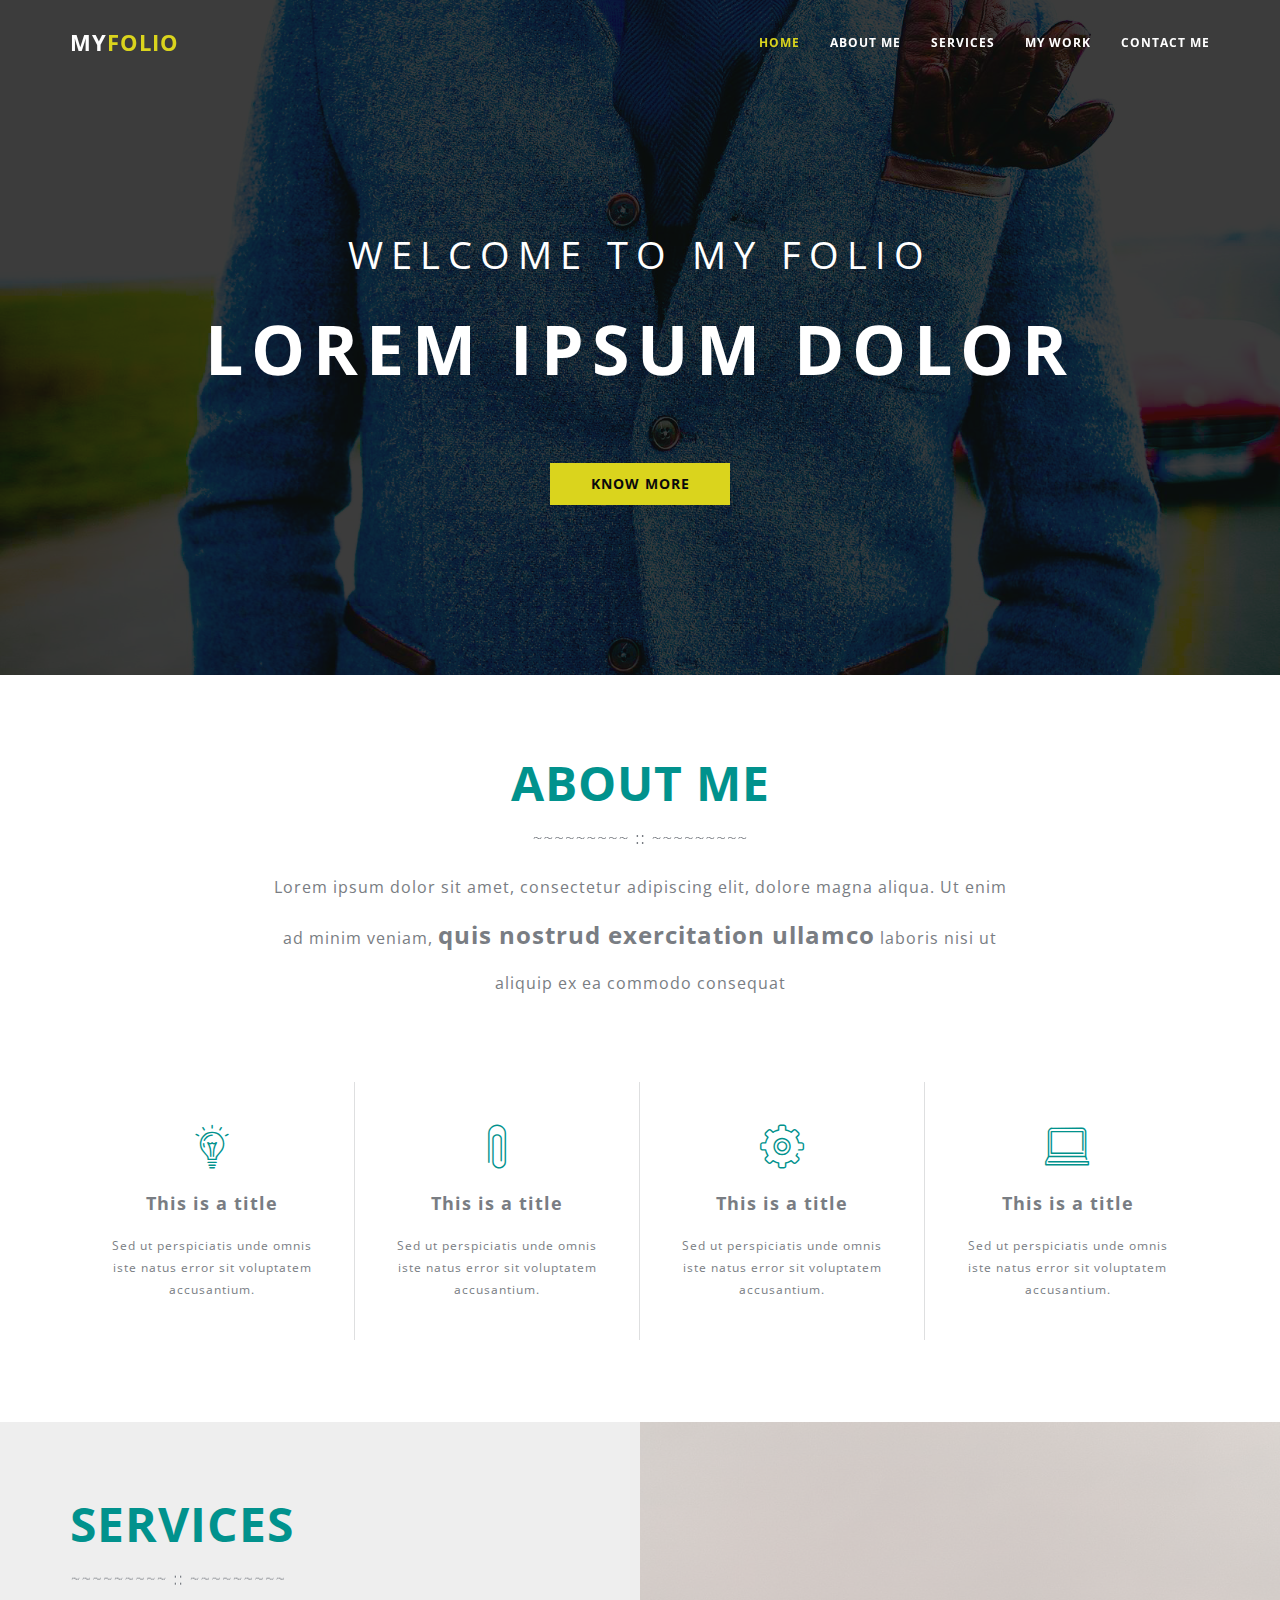
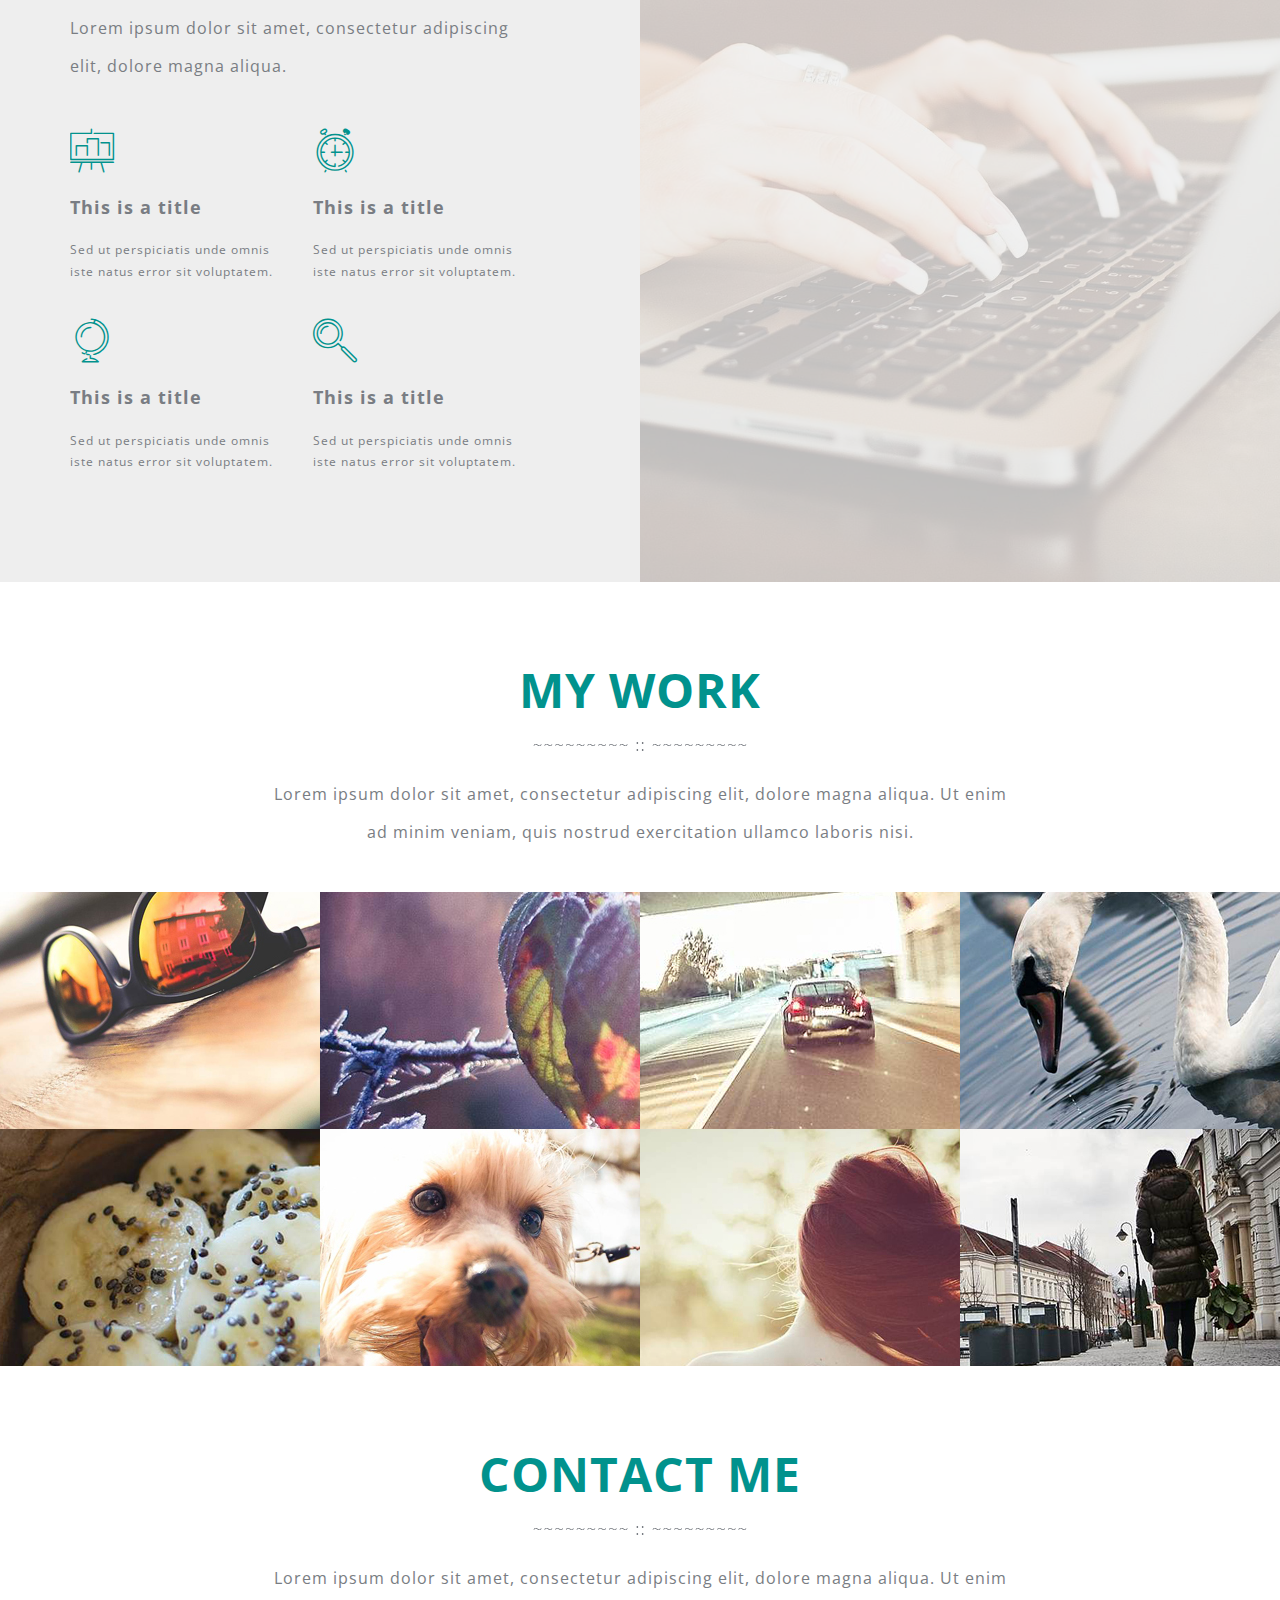
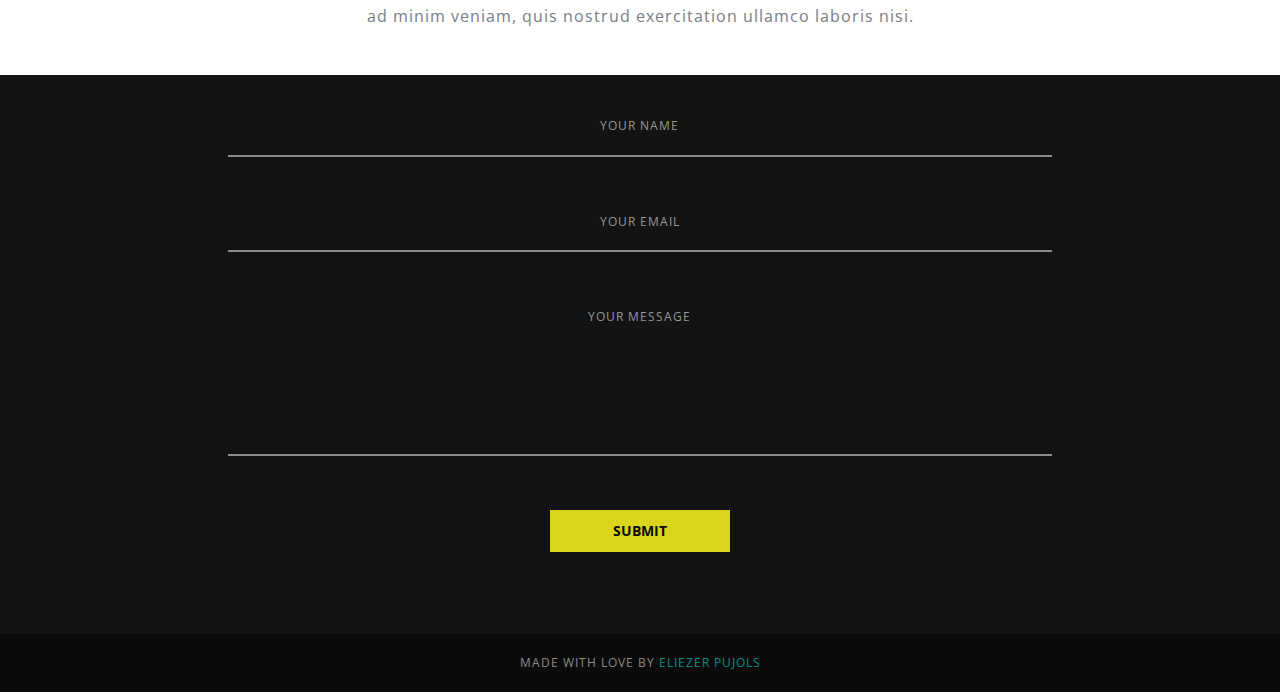
<file: index.html>
<!DOCTYPE html>
<html lang="en">
<head>
   <meta charset="utf-8">
   <meta http-equiv="X-UA-Compatible" content="IE=edge">
   <meta name="viewport" content="width=device-width, initial-scale=1">
   <meta name="description" content="">
   <meta name="author" content="">

   <title>My Folio - One Page</title>

   <!-- Bootstrap CSS -->
   <link href="css/bootstrap.min.css" rel="stylesheet">

   <!-- Fonts -->
   <link href="https://fonts.googleapis.com/css?family=Open+Sans:400,700" rel="stylesheet">
   <link href="icons/flaticon.css" rel="stylesheet">

   <!-- Custom CSS -->
   <link href="css/myfolio.css" rel="stylesheet">
</head>
<body id="home">
   <!-- Navigation -->
   <nav class="navbar navbar-default navbar-fixed-top">
      <div class="container">
         <div class="navbar-header">
            <button class="navbar-toggle collapsed" data-toggle="collapse" data-target="#navbar-collapse-1" aria-expanded="false">
               <span class="icon-bar"></span>
               <span class="icon-bar"></span>
               <span class="icon-bar"></span>
            </button>
            <a href="#home" class="navbar-brand page-scroll">
               My<span class="text-accent">Folio</span>
            </a>
         </div>
         <div class="collapse navbar-collapse" id="navbar-collapse-1">
            <ul class="nav navbar-nav navbar-right">
               <li>
                  <a href="#home" class="page-scroll">Home</a>
               </li>
               <li>
                  <a href="#about" class="page-scroll">About Me</a>
               </li>
               <li>
                  <a href="#services" class="page-scroll">Services</a>
               </li>
               <li>
                  <a href="#work" class="page-scroll">My Work</a>
               </li>
               <li>
                  <a href="#contact" class="page-scroll">Contact Me</a>
               </li>
            </ul>
         </div>
      </div><!-- ./container -->
   </nav>
   <!-- Pre-loader -->
   <div id="pre-loader"></div>
   
   <!-- Intro -->
   <header>
      <div class="intro-inner">
         <div class="container">
            <div class="row text-center">
               <div class="col-md-12">
                  <div class="intro-lead-in">Welcome to My Folio</div>
                  <div class="intro-heading">Lorem Ipsum Dolor</div>
               </div>
            </div>
            <div class="row text-center">
               <div class="col-md-12">
                  <a href="#" class="btn btn-default btn-xl">Know more</a>
               </div>
            </div>
         </div>
      </div>
   </header>
   
   <!-- About -->
   <section id="about">
      <div class="container">
         <div class="row text-center">
            <div class="col-md-8 col-md-offset-2">
               <div class="section-heading">
                  <div class="section-title">About Me</div>
                  <hr>
                  <p class="lead">Lorem ipsum dolor sit amet, consectetur adipiscing elit, dolore magna aliqua. Ut enim ad minim veniam, <strong>quis nostrud exercitation ullamco</strong> laboris nisi ut aliquip ex ea commodo consequat</p>
               </div>
            </div>
         </div>
         <div class="row text-center">
            <div class="col-md-12">
               <div class="section-content">
                  <ul class="features-list">
                     <li>
                        <div class="feature-box">
                           <i class="flaticon-light102 text-primary"></i>
                           <h4>This is a title</h4>
                           <p>Sed ut perspiciatis unde omnis iste natus error sit voluptatem accusantium.</p>
                        </div>
                     </li>
                     <li>
                        <div class="feature-box">
                           <i class="flaticon-paperclip1 text-primary"></i>
                           <h4>This is a title</h4>
                           <p>Sed ut perspiciatis unde omnis iste natus error sit voluptatem accusantium.</p>
                        </div>
                     </li>
                     <li>
                        <div class="feature-box">
                           <i class="flaticon-nut1 text-primary"></i>
                           <h4>This is a title</h4>
                           <p>Sed ut perspiciatis unde omnis iste natus error sit voluptatem accusantium.</p>
                        </div>
                     </li>
                     <li>
                        <div class="feature-box">
                           <i class="flaticon-computer203 text-primary"></i>
                           <h4>This is a title</h4>
                           <p>Sed ut perspiciatis unde omnis iste natus error sit voluptatem accusantium.</p>
                        </div>
                     </li>
                  </ul>
               </div>
            </div>
         </div>
      </div>
   </section>
   
   <!-- Services -->
   <section id="services">
      <div class="no-padding two-col">
         <div class="wrapper">
            <div class="left"></div>
            <div class="right hidden-col">
               <div class="img-col" style="background-image: url('img/services.jpg')"></div>
            </div>
         </div>
         <div class="container content-col">
            <div class="row">
               <div class="col-sm-5">
                  <div class="section-heading">
                     <div class="section-title">Services</div>
                     <hr>
                     <p class="lead">Lorem ipsum dolor sit amet, consectetur adipiscing elit, dolore magna aliqua.</p>
                  </div>
               </div>
            </div>
            <div class="row">
               <div class="col-sm-5">
                  <div class="section-content">
                     <ul class="services-list">
                        <li>
                           <div class="service-box">
                              <i class="flaticon-board2 text-primary"></i>
                              <h4>This is a title</h4>
                              <p>Sed ut perspiciatis unde omnis iste natus error sit voluptatem.</p>
                           </div>
                        </li>
                        <li>
                           <div class="service-box">
                              <i class="flaticon-circular-clock1 text-primary"></i>
                              <h4>This is a title</h4>
                              <p>Sed ut perspiciatis unde omnis iste natus error sit voluptatem.</p>
                           </div>
                        </li>
                        <li>
                           <div class="service-box">
                              <i class="flaticon-geography6 text-primary"></i>
                              <h4>This is a title</h4>
                              <p>Sed ut perspiciatis unde omnis iste natus error sit voluptatem.</p>
                           </div>
                        </li>
                        <li>
                           <div class="service-box">
                              <i class="flaticon-magnifier58 text-primary"></i>
                              <h4>This is a title</h4>
                              <p>Sed ut perspiciatis unde omnis iste natus error sit voluptatem.</p>
                           </div>
                        </li>
                     </ul>
                  </div>
               </div>
            </div>
         </div>
      </div>
   </section>
   
   <!-- My Work -->
   <section id="work">
      <div class="container">
         <div class="row text-center">
            <div class="col-md-8 col-md-offset-2">
               <div class="section-heading">
                  <div class="section-title">My Work</div>
                  <hr>
                  <p class="lead">Lorem ipsum dolor sit amet, consectetur adipiscing elit, dolore magna aliqua. Ut enim ad minim veniam, quis nostrud exercitation ullamco laboris nisi.</p>
               </div>
            </div>
         </div>
      </div>
      <div class="container-fluid">
         <div class="row no-gutter text-center">
            <div class="col-md-3 col-sm-6">
               <div class="porfolio-box">
                  <img src="img/porfolio/porfolio-1.jpg" class="img-responsive" alt="Porfolio Image">
                  <div class="porfolio-box-content">
                     <h4>This is a title</h4>
                     <p>Lorem ipsum dolor sit amet, consectetur adipiscing elit, dolore magna aliqua. Ut enim ad minim veniam, quis nostrud exercitation ullamco laboris nisi</p>
                  </div>
               </div>
            </div>
            <div class="col-md-3 col-sm-6">
               <div class="porfolio-box">
                  <img src="img/porfolio/porfolio-2.jpg" class="img-responsive" alt="Porfolio Image">
                  <div class="porfolio-box-content">
                     <h4>This is a title</h4>
                     <p>Lorem ipsum dolor sit amet, consectetur adipiscing elit, dolore magna aliqua. Ut enim ad minim veniam, quis nostrud exercitation ullamco laboris nisi</p>
                  </div>
               </div>
            </div>
            <div class="col-md-3 col-sm-6">
               <div class="porfolio-box">
                  <img src="img/porfolio/porfolio-3.jpg" class="img-responsive" alt="Porfolio Image">
                  <div class="porfolio-box-content">
                     <h4>This is a title</h4>
                     <p>Lorem ipsum dolor sit amet, consectetur adipiscing elit, dolore magna aliqua. Ut enim ad minim veniam, quis nostrud exercitation ullamco laboris nisi</p>
                  </div>
               </div>
            </div>
            <div class="col-md-3 col-sm-6">
               <div class="porfolio-box">
                  <img src="img/porfolio/porfolio-4.jpg" class="img-responsive" alt="Porfolio Image">
                  <div class="porfolio-box-content">
                     <h4>This is a title</h4>
                     <p>Lorem ipsum dolor sit amet, consectetur adipiscing elit, dolore magna aliqua. Ut enim ad minim veniam, quis nostrud exercitation ullamco laboris nisi</p>
                  </div>
               </div>
            </div>
            <div class="col-md-3 col-sm-6">
               <div class="porfolio-box">
                  <img src="img/porfolio/porfolio-5.jpg" class="img-responsive" alt="Porfolio Image">
                  <div class="porfolio-box-content">
                     <h4>This is a title</h4>
                     <p>Lorem ipsum dolor sit amet, consectetur adipiscing elit, dolore magna aliqua. Ut enim ad minim veniam, quis nostrud exercitation ullamco laboris nisi</p>
                  </div>
               </div>
            </div>
            <div class="col-md-3 col-sm-6">
               <div class="porfolio-box">
                  <img src="img/porfolio/porfolio-6.jpg" class="img-responsive" alt="Porfolio Image">
                  <div class="porfolio-box-content">
                     <h4>This is a title</h4>
                     <p>Lorem ipsum dolor sit amet, consectetur adipiscing elit, dolore magna aliqua. Ut enim ad minim veniam, quis nostrud exercitation ullamco laboris nisi</p>
                  </div>
               </div>
            </div>
            <div class="col-md-3 col-sm-6">
               <div class="porfolio-box">
                  <img src="img/porfolio/porfolio-7.jpg" class="img-responsive" alt="Porfolio Image">
                  <div class="porfolio-box-content">
                     <h4>This is a title</h4>
                     <p>Lorem ipsum dolor sit amet, consectetur adipiscing elit, dolore magna aliqua. Ut enim ad minim veniam, quis nostrud exercitation ullamco laboris nisi</p>
                  </div>
               </div>
            </div>
            <div class="col-md-3 col-sm-6">
               <div class="porfolio-box">
                  <img src="img/porfolio/porfolio-8.jpg" class="img-responsive" alt="Porfolio Image">
                  <div class="porfolio-box-content">
                     <h4>This is a title</h4>
                     <p>Lorem ipsum dolor sit amet, consectetur adipiscing elit, dolore magna aliqua. Ut enim ad minim veniam, quis nostrud exercitation ullamco laboris nisi</p>
                  </div>
               </div>
            </div>
         </div>
      </div>
   </section>
   
   <!-- Contact -->
   <section id="contact">
      <div class="container">
         <div class="row text-center">
            <div class="col-md-8 col-md-offset-2">
               <div class="section-heading">
                  <div class="section-title">Contact Me</div>
                  <hr>
                  <p class="lead">Lorem ipsum dolor sit amet, consectetur adipiscing elit, dolore magna aliqua. Ut enim ad minim veniam, quis nostrud exercitation ullamco laboris nisi.</p>
               </div>
            </div>
         </div>
      </div>
      <div class="container-fluid">
         <div class="row text-center inner">
            <div class="col-md-8 col-md-offset-2">
               <div class="section-content">
                  <form action="#">
                     <div class="form-group">
                        <input type="text" class="form-control" placeholder="Your Name">
                     </div>
                     <div class="form-group">
                        <input type="text" class="form-control" placeholder="Your Email">
                     </div>
                     <div class="form-group">
                        <textarea class="form-control" rows="6" placeholder="Your Message"></textarea>
                     </div>
                     <button type="submit" class="btn btn-default btn-xl">Submit</button>
                  </form>
               </div>
            </div>
         </div>
      </div>
   </section>
   
   <!-- Footer -->
   <footer>
      <div class="container">
         <div class="row text-center">
            <div class="col-md-12">
               <span class="copy">Made with Love by <a href="https://github.com/eliezerpujols" target="_blank">Eliezer Pujols</a></span>
            </div>
         </div>
      </div>
   </footer>
   
   <!-- JQuery -->
   <script src="js/jquery.min.js"></script>

   <!-- Bootstrap JS -->
   <script src="js/bootstrap.min.js"></script>

   <!-- Plugin JS -->
   <script src="js/jquery.easing.min.js"></script>

   <!-- Custom JS -->
   <script src="js/myfolio.js"></script>
</body>
</html>
</file>
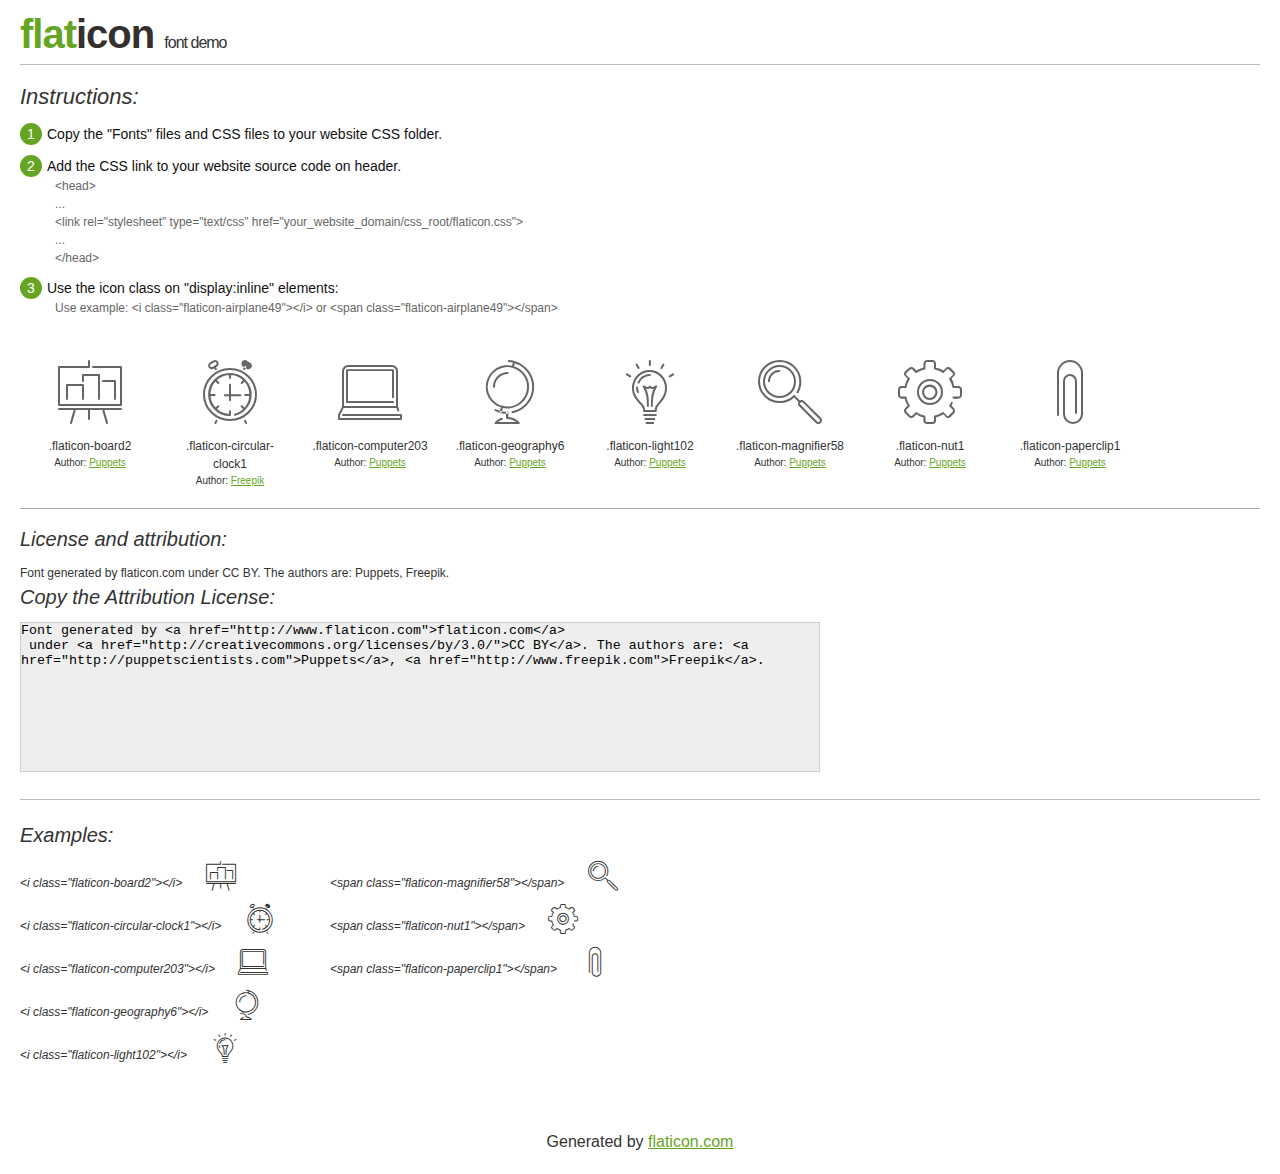
<file: icons/flaticon.html>
<!DOCTYPE html>
<html>

<head>
    <title>Flaticon WebFont</title>
    <link rel="stylesheet" type="text/css" href="flaticon.css">
    <meta charset="UTF-8">
    <style>
    body {
        font-family: sans-serif;
        line-height: 1.5;
        font-size: 16px;
        padding: 20px;
        color:#333;
    }
    * {
        -moz-box-sizing: border-box;
        -webkit-box-sizing: border-box;
        box-sizing: border-box;
        margin: 0;
        padding: 0;
    }
    [class^="flaticon-"]:before, [class*=" flaticon-"]:before, [class^="flaticon-"]:after, [class*=" flaticon-"]:after {
        font-family: Flaticon;
        font-size: 30px;
        font-style: normal;
        margin-left: 20px;
        color: #333;
    }
    .image p {
		font-size: 12px;
		margin: 0px;
		clear: none;
		width: 300px;
		line-height: 40px;
	}
    .text {
        float: left;
        font-size:14px;
        margin-top: 15px;
    }
    .text ul {
        margin-left:0px;
        color:#111;
        margin-bottom:20px;
    }
    .text .ex {
        font-size:12px;
        color:#666;
        margin-left:35px;
        display:block;
    }
    .text ul li {
        margin-top:10px;
        list-style:none;
    }
    .num {
        background:#66A523;
        color:#fff;
        border-radius:20px;
        padding:1px;
        display:inline-block;
        width:22px;
        height:22px;
        text-align:center;
        margin-right: 5px;
    }
    .text ul strong {
        font-weight:normal;
        color:#000;
    }
    .image {
        width: 280px;
        float: left;
        margin-bottom: 15px;
        margin-right: 30px;
    }
    #glyphs {
        clear: both;
    }
    .image p:nth-child(even) i {
        clear: none;
    }
    .glyph {
        display: inline-block;
        width: 120px;
        margin: 10px;
        text-align: center;
        vertical-align: top;
        background: #FFF;
    }
    .glyph .glyph-icon {
        padding: 10px;
        display: block;
        font-family:"Flaticon";
        font-size: 64px;
        line-height: 1;
    }
    .glyph .glyph-icon:before {
        font-size: 64px;
        color: #666;
        margin-left: 0;
    }
    .class-name {
        font-size: 12px;
    }
    .author-name {
		font-size: 10px;
	}
	a{
		color: #66A523;
	}
    .instructions {
        font-style:italic;
        font-size:22px;
        margin-bottom:10px;
    }
    .iconsuse {
        font-size:22px;
        font-style:italic;
        padding-top:20px;
        margin-top:20px;
        border-top:1px solid #bbb;
    }
    .usetitle {
        margin-bottom: 10px;
        font-size: 20px;
        font-style: italic;
    }
    .class-name:last-child {
        font-size: 10px;
        color:#888;
    }
    .class-name:last-child a {
        font-size: 10px;
        color:#555;
    }
    .class-name:last-child a:hover {
        color:#66A523;
    }
    .glyph > input {
        display: block;
        width: 100px;
        margin: 5px auto;
        text-align: center;
        font-size: 12px;
        cursor: text;
    }
    .glyph > input.icon-input {
        font-family:"Flaticon";
        font-size: 16px;
        margin-bottom: 10px;
    }
    h1.logo {
        font-size: 40px;
        letter-spacing: -1px;
        margin-top: -16px;
        text-transform: lowercase;
        border-bottom:1px solid #bbb;
    }
    h1.logo strong {
        font-size: 16px;
        font-family:sans-serif;
        font-weight:normal;
        color:#333;
    }
    h1.logo a {
        color:#34302d;
        text-decoration: none;
    }
    h1.logo a span {
        color:#66A523;
    }
    #footer {
        padding-top:40px;
        clear:both;
        text-align:center;
    }
    #footer a {
        color:#66A523;
    }
    textarea {
		margin: 0px;
		width: 800px;
		height: 150px;
		border: 1px solid #CCC;
		resize: none;
		background: #EEE;
    }
    .author-link, .attrDiv a{
    	font-size: 12px;
    	color: #333;
    	text-decoration: none;
    }
    .external {
    	display: block;
    }
    .attrDiv {
		font-size: 12px;
	}
    .attribution {
        border-top: 1px solid #AAA;
        margin: 10px 0;
        padding-top: 15px;
    }
    </style>
</head>

<body>
    <header>
        <h1 class="logo">
            <a href="http://www.flaticon.com">
                <span>FLAT</span>ICON</a>
            <strong>Font Demo</strong>
        </h1>
    </header>

    <section class="demo">
        <div class="text">

            <div class="instructions">Instructions:</div>

            <ul>
                <li>
                    <p>
                        <span class="num">1</span>Copy the "Fonts" files and CSS files to your website CSS folder.
                </li>
                <li>
                    <p>
                        <span class="num">2</span>Add the CSS link to your website source code on header.
                        <br />
                        <span class="ex">&lt;head&gt;
                            <br/>...
                            <br/>&lt;link rel="stylesheet" type="text/css" href="your_website_domain/css_root/flaticon.css"&gt;
                            <br/>...
                            <br/>&lt;/head&gt;</span>
                </li>

                <li>
                    <p>
                        <span class="num">3</span>Use the icon class on "display:inline" elements:
                        <br />
                        <span class="ex">Use example: &lt;i class=&quot;flaticon-airplane49&quot;&gt;&lt;/i&gt; or &lt;span class=&quot;flaticon-airplane49&quot;&gt;&lt;/span&gt;</span>
                </li>
            </ul>
        </div>

    </section>

    <section id="glyphs"><div class="glyph">
		<div class="glyph-icon flaticon-board2"></div>
		<div class="class-name">.flaticon-board2</div><div class="author-name">Author: <a href="http://www.flaticon.com/free-icon/projection-screen-with-bar-chart_68762">Puppets</a></div></div><div class="glyph">
		<div class="glyph-icon flaticon-circular-clock1"></div>
		<div class="class-name">.flaticon-circular-clock1</div><div class="author-name">Author: <a href="http://www.flaticon.com/free-icon/reload-browser_74599">Freepik</a></div></div><div class="glyph">
		<div class="glyph-icon flaticon-computer203"></div>
		<div class="class-name">.flaticon-computer203</div><div class="author-name">Author: <a href="http://www.flaticon.com/free-icon/laptop_68704">Puppets</a></div></div><div class="glyph">
		<div class="glyph-icon flaticon-geography6"></div>
		<div class="class-name">.flaticon-geography6</div><div class="author-name">Author: <a href="http://www.flaticon.com/free-icon/globe_68731">Puppets</a></div></div><div class="glyph">
		<div class="glyph-icon flaticon-light102"></div>
		<div class="class-name">.flaticon-light102</div><div class="author-name">Author: <a href="http://www.flaticon.com/free-icon/light-bulb_68587">Puppets</a></div></div><div class="glyph">
		<div class="glyph-icon flaticon-magnifier58"></div>
		<div class="class-name">.flaticon-magnifier58</div><div class="author-name">Author: <a href="http://www.flaticon.com/free-icon/searching-tool_68607">Puppets</a></div></div><div class="glyph">
		<div class="glyph-icon flaticon-nut1"></div>
		<div class="class-name">.flaticon-nut1</div><div class="author-name">Author: <a href="http://www.flaticon.com/free-icon/tool_68723">Puppets</a></div></div><div class="glyph">
		<div class="glyph-icon flaticon-paperclip1"></div>
		<div class="class-name">.flaticon-paperclip1</div><div class="author-name">Author: <a href="http://www.flaticon.com/free-icon/attach_68651">Puppets</a></div></div></section>

<section class="attribution">

	<div class="usetitle">License and attribution:</div><div class="attrDiv">Font generated by <a href="http://www.flaticon.com">flaticon.com</a>
 under <a href="http://creativecommons.org/licenses/by/3.0/">CC BY</a>. The authors are: <a href="http://puppetscientists.com">Puppets</a>, <a href="http://www.freepik.com">Freepik</a>.</div><div class="usetitle">Copy the Attribution License:</div>

<textarea onclick="this.focus();this.select();">Font generated by &lt;a href=&quot;http://www.flaticon.com&quot;&gt;flaticon.com&lt;/a&gt;
 under &lt;a href=&quot;http://creativecommons.org/licenses/by/3.0/&quot;&gt;CC BY&lt;/a&gt;. The authors are: &lt;a href=&quot;http://puppetscientists.com&quot;&gt;Puppets&lt;/a&gt;, &lt;a href=&quot;http://www.freepik.com&quot;&gt;Freepik&lt;/a&gt;.</textarea>

</section>

<section class="iconsuse">
    	<div class="usetitle">Examples:</div>
		<div class="image"><p>&lt;i class=&quot;flaticon-board2&quot;&gt;&lt;/i&gt; <i class="flaticon-board2"></i></p><p>&lt;i class=&quot;flaticon-circular-clock1&quot;&gt;&lt;/i&gt; <i class="flaticon-circular-clock1"></i></p><p>&lt;i class=&quot;flaticon-computer203&quot;&gt;&lt;/i&gt; <i class="flaticon-computer203"></i></p><p>&lt;i class=&quot;flaticon-geography6&quot;&gt;&lt;/i&gt; <i class="flaticon-geography6"></i></p><p>&lt;i class=&quot;flaticon-light102&quot;&gt;&lt;/i&gt; <i class="flaticon-light102"></i></p></div><div class="image"><p>&lt;span class=&quot;flaticon-magnifier58&quot;&gt;&lt;/span&gt; <span class="flaticon-magnifier58"></span></p><p>&lt;span class=&quot;flaticon-nut1&quot;&gt;&lt;/span&gt; <span class="flaticon-nut1"></span></p><p>&lt;span class=&quot;flaticon-paperclip1&quot;&gt;&lt;/span&gt; <span class="flaticon-paperclip1"></span></p></div>
</section>
<div id="footer">
    <div>Generated by <a href="http://www.flaticon.com">flaticon.com</a>
    </div>
</div>
	</body>
</html>
</file>
<file: icons/flaticon.css>
@font-face {
	font-family: "Flaticon";
	src: url("flaticon.eot");
	src: url("flaticon.eot#iefix") format("embedded-opentype"),
	url("flaticon.woff") format("woff"),
	url("flaticon.ttf") format("truetype"),
	url("flaticon.svg") format("svg");
	font-weight: normal;
	font-style: normal;
}
[class^="flaticon-"]:before, [class*=" flaticon-"]:before,
[class^="flaticon-"]:after, [class*=" flaticon-"]:after {
	font-family: Flaticon;
	font-size: 44px;
	font-style: normal;
	line-height: normal;
	margin-left: 0;
}
.flaticon-board2:before {
	content: "\e000";
}
.flaticon-circular-clock1:before {
	content: "\e001";
}
.flaticon-computer203:before {
	content: "\e002";
}
.flaticon-geography6:before {
	content: "\e003";
}
.flaticon-light102:before {
	content: "\e004";
}
.flaticon-magnifier58:before {
	content: "\e005";
}
.flaticon-nut1:before {
	content: "\e006";
}
.flaticon-paperclip1:before {
	content: "\e007";
}
</file>
<file: css/myfolio.css>
/* ------------------------------

   Global Components
 
--------------------------------- */
html,
body {
  height: 100%;
  width: 100%;
}

body {
  color: #797d83;
  font: 12px/1.8 "open sans", sans-serif;
  letter-spacing: 1px;
}

a {
  color: #01928d;
  -webkit-transition: all .3s;
  -moz-transition: all .3s;
  transition: all .3s;
}
a:focus, a:hover {
  color: #01aba5;
}

hr {
  background-image: url("../img/line-style.png");
  background-position: center center;
  background-repeat: no-repeat;
  border-style: none;
  margin: 0;
  padding: 12px 0 46px;
}

h1,
h2,
h3,
h4,
h5,
h6 {
  font-weight: 700;
  line-height: inherit;
  margin: 16px 0;
}

p {
  margin-bottom: 22px;
}

.lead {
  font-size: 14px;
  font-weight: inherit;
  line-height: 2.4;
  margin-bottom: 22px;
}
@media (min-width: 768px) {
  .lead {
    font-size: 16px;
  }
}

strong {
  font-size: 24px;
  font-weight: 700;
}

.no-padding {
  padding: 0;
}

/* ------------------------------

   Pre-loader
 
--------------------------------- */
#pre-loader {
  background: url("../img/pre-loader.gif"), white;
  background-position: center center;
  background-repeat: no-repeat;
  height: 100%;
  left: 0;
  position: fixed;
  top: 0;
  width: 100%;
  z-index: 99999999;
}

/* ------------------------------

   Navigation 
 
--------------------------------- */
.navbar-default {
  background-color: #01928d;
  border-style: none;
  -webkit-transition: all .3s;
  -moz-transition: all .3s;
  transition: all .3s;
}
.navbar-default .navbar-header .navbar-brand {
  color: white;
  font-weight: 700;
  text-transform: uppercase;
}
.navbar-default .navbar-header .navbar-toggle {
  border-style: none;
}
.navbar-default .navbar-header .navbar-toggle .icon-bar {
  background-color: white;
  -webkit-transition: all .3s;
  -moz-transition: all .3s;
  transition: all .3s;
}
.navbar-default .navbar-header .navbar-toggle:focus, .navbar-default .navbar-header .navbar-toggle:hover {
  background-color: transparent;
}
.navbar-default .navbar-header .navbar-toggle:focus .icon-bar, .navbar-default .navbar-header .navbar-toggle:hover .icon-bar {
  background-color: #dad41d;
}
.navbar-default .navbar-collapse {
  border-style: none;
}
.navbar-default .nav > li > a {
  color: white;
  font-weight: 700;
  text-transform: uppercase;
}
.navbar-default .nav > li > a:focus, .navbar-default .nav > li > a:hover {
  color: #dad41d;
}
.navbar-default .nav > li.active > a, .navbar-default .nav > li.active > a:focus, .navbar-default .nav > li.active > a:hover {
  background-color: transparent;
  color: #dad41d;
}
@media (min-width: 768px) and (min-height: 590px) {
  .navbar-default {
    background-color: transparent;
    padding: 18px 0;
  }
  .navbar-default .navbar-header .navbar-brand {
    font-size: 22px;
    padding: 14px 15px 16px;
  }
  .navbar-default.affix {
    background-color: #01928d;
    padding: 0;
  }
  .navbar-default.affix .navbar-header .navbar-brand {
    font-size: 18px;
    padding: 15px 15px;
  }
}

/* ------------------------------

   Intro 
 
--------------------------------- */
header {
  background-image: url("../img/header.jpg");
  background-position: center center;
  background-repeat: no-repeat;
  background-size: cover;
}
header .intro-inner {
  background-color: rgba(11, 11, 11, 0.8);
  padding: 120px 0;
}
header .intro-heading,
header .intro-lead-in {
  color: white;
  letter-spacing: 8px;
  text-transform: uppercase;
}
header .intro-heading {
  font-size: 44px;
  font-weight: 700;
  margin-bottom: 52px;
}
header .intro-lead-in {
  font-size: 28px;
}
@media (min-width: 768px) and (min-height: 590px) {
  header .intro-inner {
    padding: 220px 0 170px;
  }
  header .intro-heading {
    font-size: 68px;
  }
  header .intro-lead-in {
    font-size: 38px;
  }
}

/* ------------------------------

   Sections Styles
 
--------------------------------- */
.section-heading {
  padding: 82px 0 40px;
}
.section-heading .section-title {
  color: #01928d;
  font-size: 38px;
  font-weight: 700;
  line-height: 1.1;
  text-transform: uppercase;
}
@media (min-width: 768px) {
  .section-heading .section-title {
    font-size: 48px;
  }
}
.section-heading p {
  margin-bottom: 0;
}

.section-content {
  padding: 40px 0 82px;
}

/* ------------------------------

   About Section
 
--------------------------------- */
.features-list {
  list-style: none;
  margin: 0;
  padding: 0;
  overflow: hidden;
}
.features-list li {
  float: left;
  margin-bottom: 34px;
  width: 100%;
}
@media (min-width: 768px) {
  .features-list li {
    border-right: 1px solid #dedfe0;
    margin-bottom: 0;
    width: 50%;
  }
  .features-list li:nth-child(2n) {
    border-style: none;
  }
}
@media (min-width: 990px) {
  .features-list li {
    width: 25%;
  }
  .features-list li:nth-child(2n) {
    border-right: 1px solid #dedfe0;
  }
  .features-list li:last-of-type {
    border-style: none;
  }
}

@media (min-width: 768px) {
  .feature-box {
    padding: 40px;
  }
}
.feature-box p {
  margin-bottom: 0;
}

/* ------------------------------

   Services Section
 
--------------------------------- */
#services {
  background-color: #eeeeee;
}
@media (max-width: 767px) {
  #services {
    text-align: center;
  }
}
@media (min-width: 768px) {
  #services .section-heading {
    padding: 0 0 40px;
  }
  #services .section-content {
    padding: 0;
  }
  #services hr {
    background-position: center left;
  }
}
#services .two-col .content-col {
  margin-bottom: 84px;
}
#services .two-col:last-of-type .content-col {
  margin-bottom: 0;
}
#services .two-col .left.hidden-col,
#services .two-col .right.hidden-col {
  display: none;
}
#services .two-col .img-col {
  opacity: .2;
}
@media (min-width: 768px) {
  #services .two-col {
    position: relative;
  }
  #services .two-col .wrapper {
    height: 960px;
  }
  #services .two-col .img-col {
    background-position: center;
    background-repeat: no-repeat;
    background-size: cover;
    height: 100%;
  }
  #services .two-col .left,
  #services .two-col .right {
    height: 100%;
    width: 50%;
  }
  #services .two-col .left.hidden-col,
  #services .two-col .right.hidden-col {
    display: block;
  }
  #services .two-col .left {
    float: left;
  }
  #services .two-col .right {
    float: right;
  }
  #services .two-col .content-col {
    left: 0;
    margin: 0 auto !important;
    position: absolute;
    right: 0;
    top: 50%;
    -webkit-transform: translateY(-50%);
    -moz-transform: translateY(-50%);
    transform: translateY(-50%);
  }
}
@media (min-width: 992px) {
  #services .two-col .wrapper {
    height: 760px;
  }
}

.services-list {
  list-style: none;
  margin: 0;
  padding: 0;
  overflow: hidden;
}
.services-list li {
  margin-bottom: 34px;
}
@media (min-width: 768px) {
  .services-list li {
    float: left;
    width: calc(50% - 14px);
  }
  .services-list li:nth-child(2n+1) {
    margin-right: 28px;
  }
}

.service-box p {
  margin-bottom: 0;
}

/* ------------------------------

   Porfolio Section
 
--------------------------------- */
.porfolio-box {
  overflow: hidden;
}
.porfolio-box img {
  margin: 0;
  width: 100%;
}
.porfolio-box .porfolio-box-content {
  padding: 24px 15px;
}
@media (min-width: 768px) {
  .porfolio-box {
    position: relative;
  }
  .porfolio-box .porfolio-box-content {
    background-color: rgba(1, 146, 141, 0.8);
    color: white;
    height: 100%;
    left: 0;
    opacity: 0;
    position: absolute;
    top: 0;
    -webkit-transition: all .3s;
    -moz-transition: all .3s;
    transition: all .3s;
    width: 100%;
  }
  .porfolio-box .porfolio-box-content:hover {
    opacity: 1;
  }
}

/* ------------------------------

   Contact Section
 
--------------------------------- */
#contact .inner {
  background-color: #131313;
}

/* ------------------------------

   Footer
 
--------------------------------- */
footer {
  background-color: #0b0b0b;
  padding: 18px 0;
}
footer .copy {
  color: #8b8b8b;
  text-transform: uppercase;
}

/* ------------------------------

   Bootstrap Overrides
 
--------------------------------- */
.text-primary {
  color: #01928d;
}

.text-accent {
  color: #dad41d;
}

.no-gutter > [class*="col-"] {
  padding-right: 0;
  padding-left: 0;
}

/* ------------------------------

   Form Styles
 
--------------------------------- */
.form-group {
  margin-bottom: 54px;
}

input.form-control,
select.form-control,
textarea.form-control {
  background-color: transparent;
  border-style: none;
  border-bottom: 2px solid #8b8b8b;
  border-radius: 0;
  -webkit-box-shadow: none;
  -moz-box-shadow: none;
  box-shadow: none;
  color: #8b8b8b;
  font-size: 12px;
  height: auto;
  letter-spacing: 1px;
  line-height: 1.8;
  padding: 0 28px 18px;
  text-align: center;
  text-transform: uppercase;
}
input.form-control:focus,
select.form-control:focus,
textarea.form-control:focus {
  border-color: #01928d;
  -webkit-box-shadow: none;
  -moz-box-shadow: none;
  box-shadow: none;
}

textarea.form-control {
  resize: none;
}

/* ------------------------------

   Buttons Styles
 
--------------------------------- */
.btn-default {
  border: none;
  background-color: #dad41d;
  color: #0b0b0b;
  -webkit-transition: all .3s;
  -moz-transition: all .3s;
  transition: all .3s;
}
.btn-default:hover, .btn-default:focus, .btn-default.focus, .btn-default:active, .btn-default.active {
  border: none;
  background-color: #e3dd2d !important;
  color: #0b0b0b !important;
}

.btn-primary {
  border: none;
  background-color: #01928d;
  color: white;
  -webkit-transition: all .3s;
  -moz-transition: all .3s;
  transition: all .3s;
}
.btn-primary:hover, .btn-primary:focus, .btn-primary.focus, .btn-primary:active, .btn-primary.active {
  border: none;
  background-color: #01aba5 !important;
  color: white !important;
}

.btn {
  border: none;
  border-radius: 0;
  font-size: 14px;
  font-weight: 700;
  min-width: 180px;
  text-transform: uppercase;
}
.btn:focus {
  -webkit-box-shadow: none;
  -moz-box-shadow: none;
  box-shadow: none;
}

.btn-xl {
  height: auto;
  padding: 11px 24px;
}

/* ------------------------------

   Extras
 
--------------------------------- */
::-moz-selection {
  background-color: #01928d;
  color: white;
  text-shadow: none;
}

::selection {
  background-color: #01928d;
  color: white;
  text-shadow: none;
}

/*# sourceMappingURL=myfolio.css.map */
</file>
